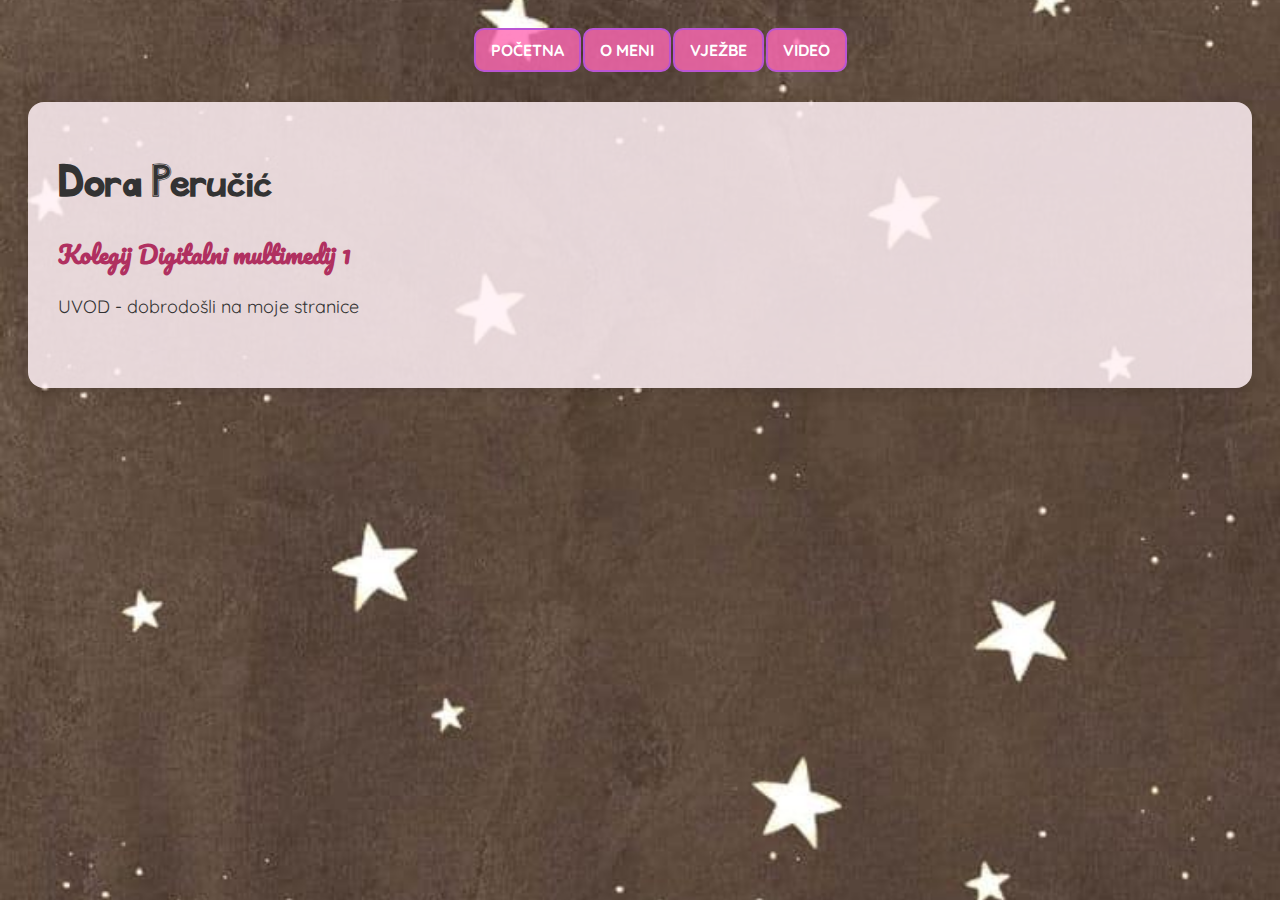
<file: index.html>
<!DOCTYPE html>
<html>
<head>
<title>Dora Peručić</title>
<meta charset="utf-8">
<link rel="stylesheet" href="stil.css"/>
<link href="https://fonts.googleapis.com/css2?family=Quicksand:wght@400;600&display=swap" rel="stylesheet">
<link href="https://fonts.googleapis.com/css2?family=Pacifico&display=swap" rel="stylesheet">
</head>
<body>
<nav>
	<ul class="nav">
		<li><a href="index.html">početna</a></li>
		<li><a href="o_meni.html">o meni</a></li>
		<li><a href="vjezbe.html">vježbe</a></li>
		<li><a href="video.html">video</a></li>
	</ul>
</nav>
<div class="tekst">
<h1 class="naslov">Dora Peručić</h1>
<h1>Kolegij Digitalni multimedij 1</h1>
<p>UVOD - dobrodošli na moje stranice</p>
</div>
</body>
</html>
</file>
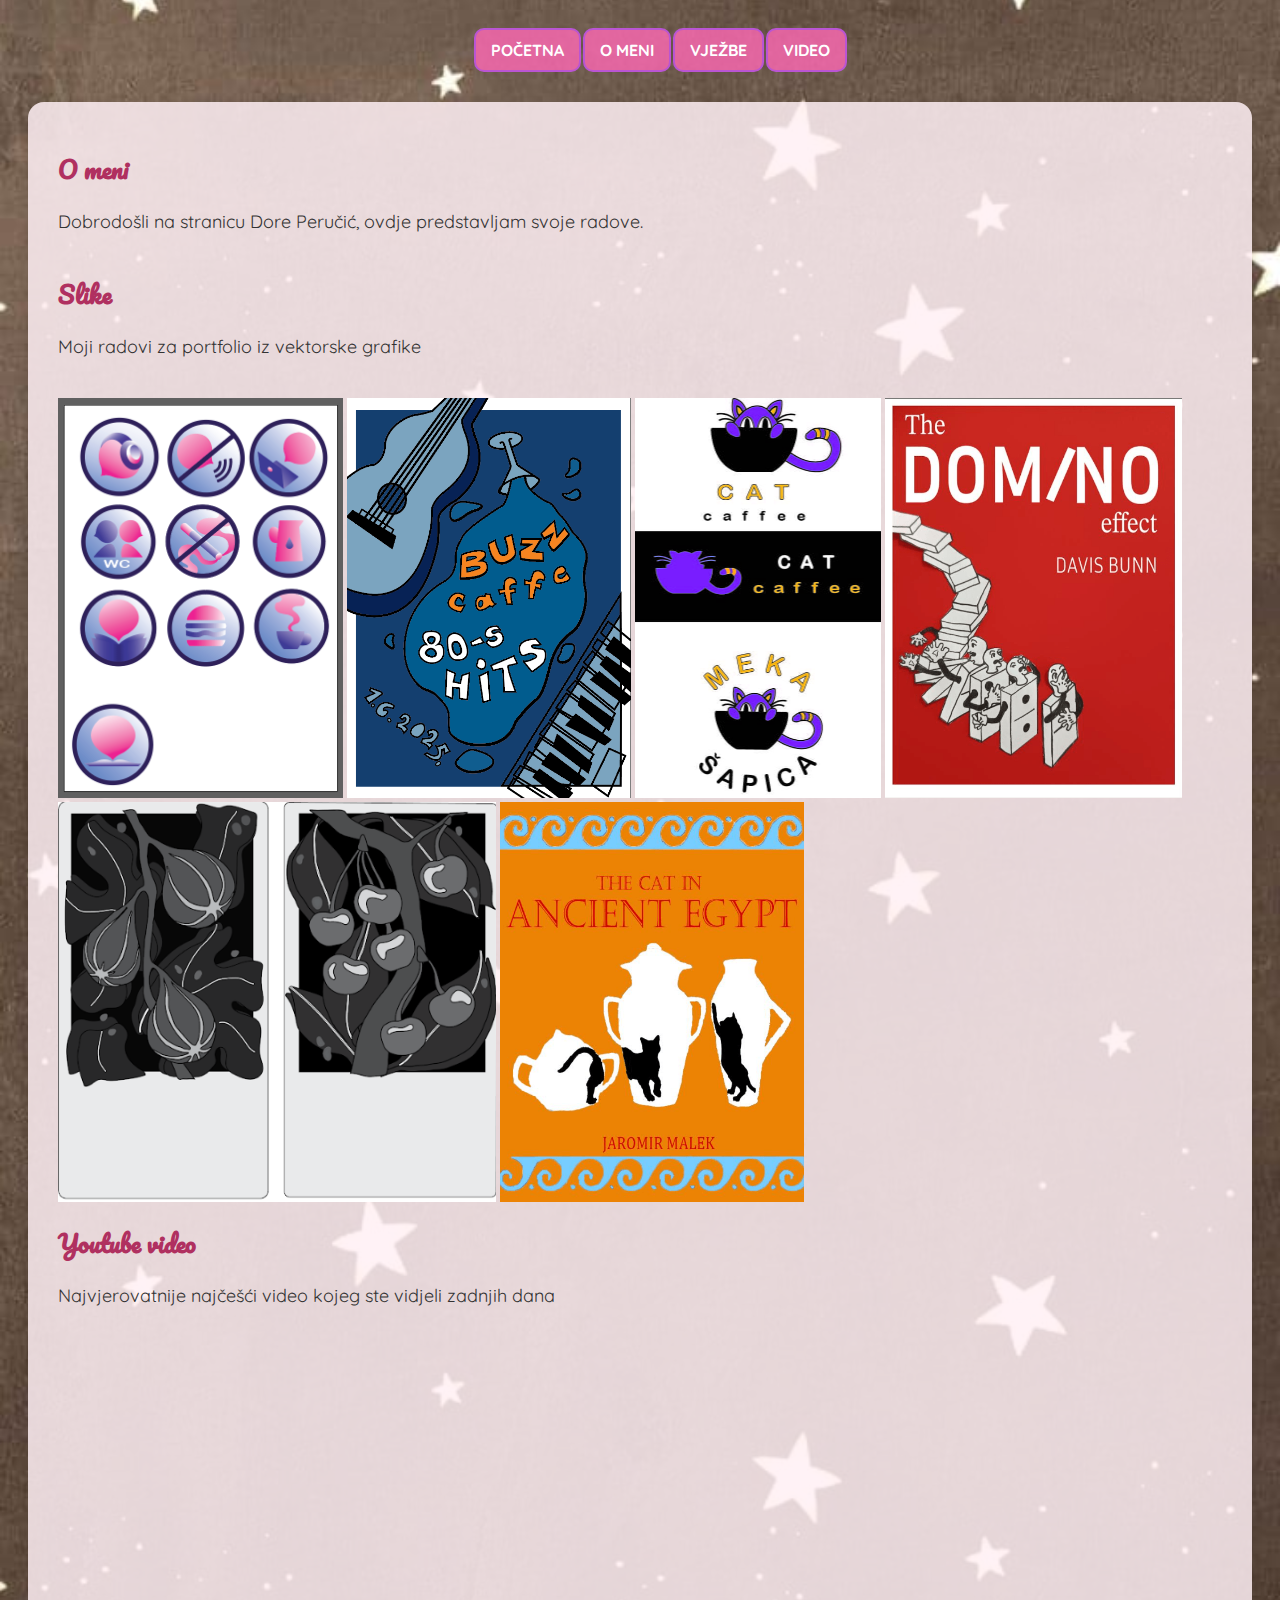
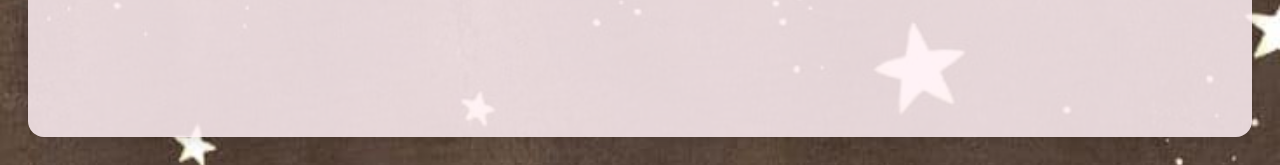
<file: o_meni.html>
<!DOCTYPE html>
<html>
<head>
<title>O meni</title>
<meta charset="utf-8">
<link rel="stylesheet" href="stil.css"/>
<link href="https://fonts.googleapis.com/css2?family=Quicksand:wght@400;600&display=swap" rel="stylesheet">
<link href="https://fonts.googleapis.com/css2?family=Pacifico&display=swap" rel="stylesheet">
</head>
<body>
<nav>
	<ul class="nav">
		<li><a href="index.html">početna</a></li>
		<li><a href="o_meni.html">o meni</a></li>
		<li><a href="vjezbe.html">vježbe</a></li>
		<li><a href="video.html">video</a></li>
	</ul>
</nav>
<div class="tekst">
<h1>O meni</h1>
<p>Dobrodošli na stranicu Dore Peručić, ovdje predstavljam svoje radove.</p>
<h1>Slike</h1>
<p>Moji radovi za portfolio iz vektorske grafike</p>
<img src="Slike/Piktogrami-min.png"/>
<img src="Slike/Poster-min.png"/>
<img src="Slike/Logotip-min.jpg"/>
<img src="Slike/Korice-min.png"/>
<img src="Slike/Ambalaža-min.png"/>
<img src="Slike/Korice2-min.png"/>
<h1>Youtube video</h1>
<p>Najvjerovatnije najčešći video kojeg ste vidjeli zadnjih dana</p>
<p><iframe width="560" height="315" src="https://www.youtube.com/embed/dQw4w9WgXcQ?si=RWNye9FZ9FW8owP5" title="YouTube video player" frameborder="0" allow="accelerometer; autoplay; clipboard-write; encrypted-media; gyroscope; picture-in-picture; web-share" referrerpolicy="strict-origin-when-cross-origin" allowfullscreen></iframe> </p>
</div>
</body>
</html>
</file>
<file: stil.css>
@charset "utf-8";

@font-face {
  font-family: "DoraPerucic Obično";
  src: url("Font/DoraPerucicFont.ttf");
}

.naslov {
  font-family: "DoraPerucic Obično";
  font-size: 40px;
}

img {
	height: 400px
}

.nav {
  display: flex;
  justify-content: center;
  gap: 2px;
  margin: 0 auto;
  width: fit-content;
}

.nav li {
  list-style: none;
  background-color: rgba(255, 105, 180, 0.8);
  border: 2px solid mediumorchid;
  padding: 10px 15px;
  border-radius: 10px;
  transition: background-color 0.3s ease;
}

.nav li:active {
  background-color: mediumorchid;
}

.nav li a {
  color: white;
  text-decoration: none;
  text-transform: uppercase;
  font-weight: bold;
}

.nav li a:hover {
  color: #ffccf9;
  text-decoration: underline;
}

body {
  font-family: 'Quicksand', sans-serif;
  background-image: url("Slike/PozadinskaSlika-min.jpeg");
  background-size: cover;
  background-position: center;
  background-repeat: no-repeat;
  padding: 20px;
  color: #333;
}

.tekst {
  background-color: rgba(255, 240, 245, 0.85);
  padding: 30px;
  border-radius: 16px;
  box-shadow: 0 4px 12px rgba(0, 0, 0, 0.1);
  margin-top: 30px;
}

h1:not(.naslov) {
	font-family: 'Pacifico', cursive;
	font-size: 24px;
	color: #b03060;
	margin-bottom: 20px;
}

p {
  font-size: 18px;
  margin-bottom: 40px;
}
</file>
